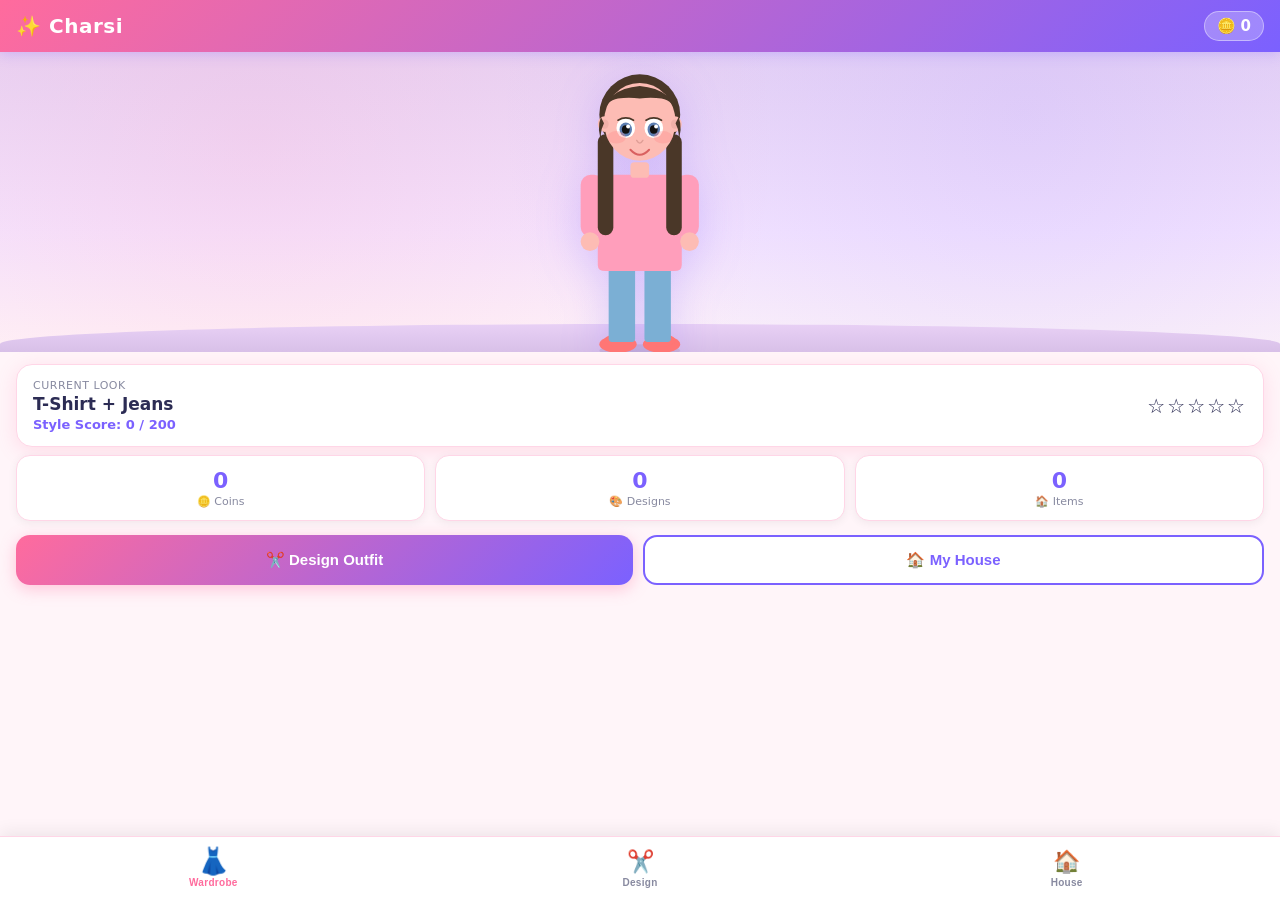
<file: index.html>
<!DOCTYPE html>
<html lang="en">
<head>
  <meta charset="UTF-8">
  <meta name="viewport" content="width=device-width, initial-scale=1.0, maximum-scale=1.0, user-scalable=no">
  <title>Charsi ✨</title>
  <link rel="stylesheet" href="style.css">
</head>
<body>

  <!-- HEADER -->
  <header class="game-header">
    <div class="header-brand">✨ Charsi</div>
    <div class="header-coins">
      <div class="coin-badge">
        <span>🪙</span>
        <span id="coin-display">0</span>
      </div>
    </div>
  </header>

  <!-- SCREEN 1: WARDROBE -->
  <div id="screen-character" class="screen active">
    <div class="wardrobe-scene">
      <div class="scene-bg"></div>
      <svg id="main-character" class="character-svg" viewBox="0 0 200 360" xmlns="http://www.w3.org/2000/svg"></svg>
      <div class="scene-floor"></div>
    </div>

    <div class="outfit-card">
      <div class="outfit-card-left">
        <div class="outfit-label">Current Look</div>
        <div id="outfit-name" class="outfit-name">Default Style</div>
        <div id="outfit-score-display" class="outfit-score">Style Score: 0 / 200</div>
      </div>
      <div class="outfit-card-right">
        <div class="star-rating" id="star-rating">☆☆☆☆☆</div>
      </div>
    </div>

    <div class="stats-row">
      <div class="stat-box">
        <div class="stat-val" id="stat-coins">0</div>
        <div class="stat-lbl">🪙 Coins</div>
      </div>
      <div class="stat-box">
        <div class="stat-val" id="stat-designs">0</div>
        <div class="stat-lbl">🎨 Designs</div>
      </div>
      <div class="stat-box">
        <div class="stat-val" id="stat-house-items">0</div>
        <div class="stat-lbl">🏠 Items</div>
      </div>
    </div>

    <div class="action-row">
      <button class="btn-main" onclick="showScreen('clothing')">✂️ Design Outfit</button>
      <button class="btn-secondary" onclick="showScreen('house')">🏠 My House</button>
    </div>
  </div>

  <!-- SCREEN 2: CLOTHING DESIGNER -->
  <div id="screen-clothing" class="screen">
    <div class="designer-wrap">
      <!-- Preview Column -->
      <div class="preview-col">
        <svg id="preview-character" class="character-svg preview-char" viewBox="0 0 200 360" xmlns="http://www.w3.org/2000/svg"></svg>
        <div class="potential-card">
          <div class="potential-label">Potential Coins</div>
          <div class="potential-value">🪙 <span id="potential-coins">0</span></div>
          <div class="potential-bar-bg">
            <div id="potential-bar" class="potential-bar" style="width:0%"></div>
          </div>
          <div class="potential-max">/ 200</div>
        </div>
      </div>

      <!-- Design Column -->
      <div class="design-col">
        <div class="design-tabs" id="design-tabs">
          <button class="dtab active" data-cat="top" onclick="switchTab(this,'top')">Top</button>
          <button class="dtab" data-cat="bottom" onclick="switchTab(this,'bottom')">Bottom</button>
          <button class="dtab" data-cat="shoes" onclick="switchTab(this,'shoes')">Shoes</button>
          <button class="dtab" data-cat="hair" onclick="switchTab(this,'hair')">Hair</button>
          <button class="dtab" data-cat="extras" onclick="switchTab(this,'extras')">Extras</button>
        </div>

        <div class="design-sections">
          <!-- TOP -->
          <div id="dsec-top" class="dsec active">
            <p class="sec-label">Style</p>
            <div class="item-grid" id="top-styles-grid"></div>
            <p class="sec-label">Color</p>
            <div class="color-palette" id="top-color-pal"></div>
            <p class="sec-label">Pattern</p>
            <div class="pattern-grid" id="top-pattern-grid"></div>
          </div>

          <!-- BOTTOM -->
          <div id="dsec-bottom" class="dsec">
            <p class="sec-label">Style</p>
            <div class="item-grid" id="bottom-styles-grid"></div>
            <p class="sec-label">Color</p>
            <div class="color-palette" id="bottom-color-pal"></div>
            <p class="sec-label">Pattern</p>
            <div class="pattern-grid" id="bottom-pattern-grid"></div>
          </div>

          <!-- SHOES -->
          <div id="dsec-shoes" class="dsec">
            <p class="sec-label">Style</p>
            <div class="item-grid" id="shoes-styles-grid"></div>
            <p class="sec-label">Color</p>
            <div class="color-palette" id="shoes-color-pal"></div>
          </div>

          <!-- HAIR -->
          <div id="dsec-hair" class="dsec">
            <p class="sec-label">Hair Style</p>
            <div class="item-grid" id="hair-styles-grid"></div>
            <p class="sec-label">Hair Color</p>
            <div class="color-palette" id="hair-color-pal"></div>
            <p class="sec-label">Skin Tone</p>
            <div class="color-palette" id="skin-tone-pal"></div>
          </div>

          <!-- EXTRAS -->
          <div id="dsec-extras" class="dsec">
            <p class="sec-label">Hat</p>
            <div class="item-grid" id="hat-styles-grid"></div>
            <div class="color-palette" id="hat-color-pal" style="margin-bottom:14px"></div>
            <p class="sec-label">Bag</p>
            <div class="item-grid" id="bag-styles-grid"></div>
            <div class="color-palette" id="bag-color-pal" style="margin-bottom:14px"></div>
            <p class="sec-label">Accessory</p>
            <div class="item-grid" id="acc-styles-grid"></div>
            <div class="color-palette" id="acc-color-pal"></div>
          </div>
        </div>
      </div>
    </div>

    <div class="submit-bar">
      <button class="btn-submit" onclick="submitDesign()">
        ✨ Submit Design &amp; Earn Coins
      </button>
    </div>
  </div>

  <!-- SCREEN 3: HOUSE DESIGNER -->
  <div id="screen-house" class="screen">
    <div class="house-layout">
      <!-- Room -->
      <div class="room-section">
        <div class="room-toolbar">
          <span class="room-title-text">🏠 My Room</span>
          <div class="room-controls">
            <select id="wall-select" onchange="changeWall(this.value)" class="wall-select">
              <option value="#FFF9E6">🟡 Cream</option>
              <option value="#E8F4FD">🔵 Sky</option>
              <option value="#FDF0F8">🩷 Pink</option>
              <option value="#F0FDF4">🟢 Mint</option>
              <option value="#F5F0FF">🟣 Lavender</option>
              <option value="#FFF3E0">🟠 Peach</option>
            </select>
            <button class="btn-tiny danger" onclick="clearRoom()">🗑️ Clear</button>
          </div>
        </div>
        <div id="room-grid" class="room-grid"></div>
        <div class="floor-row">
          <span class="floor-lbl">Floor:</span>
          <button class="fbtn active" onclick="changeFloor('wood',this)">🪵 Wood</button>
          <button class="fbtn" onclick="changeFloor('tile',this)">⬜ Tile</button>
          <button class="fbtn" onclick="changeFloor('carpet',this)">🟫 Carpet</button>
          <button class="fbtn" onclick="changeFloor('marble',this)">⚪ Marble</button>
        </div>
      </div>

      <!-- Shop -->
      <div class="shop-section">
        <div class="shop-header">
          <span class="shop-title">🛒 Shop</span>
          <span class="shop-coins-display">🪙 <span id="shop-coin-display">0</span></span>
        </div>
        <div class="shop-cats">
          <button class="scat active" onclick="filterShop('all',this)">All</button>
          <button class="scat" onclick="filterShop('seating',this)">Seating</button>
          <button class="scat" onclick="filterShop('storage',this)">Storage</button>
          <button class="scat" onclick="filterShop('decor',this)">Decor</button>
          <button class="scat" onclick="filterShop('appliances',this)">Appliances</button>
        </div>
        <div id="shop-grid" class="shop-grid"></div>
        <div id="place-hint" class="place-hint">Tap an item to select, then tap a cell in the room to place it</div>
      </div>
    </div>
  </div>

  <!-- BOTTOM NAV -->
  <nav class="bottom-nav">
    <button class="bnav active" id="bnav-character" onclick="showScreen('character')">
      <span class="bnav-icon">👗</span>
      <span class="bnav-lbl">Wardrobe</span>
    </button>
    <button class="bnav" id="bnav-clothing" onclick="showScreen('clothing')">
      <span class="bnav-icon">✂️</span>
      <span class="bnav-lbl">Design</span>
    </button>
    <button class="bnav" id="bnav-house" onclick="showScreen('house')">
      <span class="bnav-icon">🏠</span>
      <span class="bnav-lbl">House</span>
    </button>
  </nav>

  <!-- REWARD MODAL -->
  <div id="reward-overlay" class="reward-overlay hidden">
    <div class="reward-card">
      <div class="reward-sparkle">✨✨✨</div>
      <div class="reward-title">Amazing Design!</div>
      <div class="reward-coins">+<span id="reward-amount">0</span> 🪙</div>
      <div id="reward-msg" class="reward-msg">Your outfit is stunning!</div>
      <div class="reward-breakdown" id="reward-breakdown"></div>
      <button class="btn-main" onclick="closeReward()">🎉 Collect Coins!</button>
    </div>
  </div>

  <script src="game.js"></script>
</body>
</html>
</file>
<file: style.css>
/* ============================================================
   CSS RESET & VARIABLES
   ============================================================ */
*, *::before, *::after { box-sizing: border-box; margin: 0; padding: 0; }

:root {
  --pink:       #FF6B9D;
  --pink-dark:  #E8538A;
  --purple:     #7B61FF;
  --gold:       #F4A423;
  --gold-light: #FFD93D;
  --mint:       #06D6A0;
  --sky:        #45B7D1;
  --bg:         #FFF5F9;
  --card:       #FFFFFF;
  --text:       #2C2C54;
  --muted:      #888AA0;
  --border:     #FFD6E7;
  --shadow:     0 4px 20px rgba(255,107,157,0.18);
  --header-h:   52px;
  --nav-h:      64px;
}

html, body {
  height: 100%;
  width: 100%;
  overflow: hidden;
  font-family: 'Segoe UI', system-ui, -apple-system, sans-serif;
  background: var(--bg);
  color: var(--text);
  -webkit-font-smoothing: antialiased;
}

/* ============================================================
   HEADER
   ============================================================ */
.game-header {
  position: fixed;
  top: 0; left: 0; right: 0;
  height: var(--header-h);
  background: linear-gradient(135deg, var(--pink), var(--purple));
  display: flex;
  align-items: center;
  justify-content: space-between;
  padding: 0 16px;
  z-index: 100;
  box-shadow: 0 2px 12px rgba(123,97,255,0.25);
}

.header-brand {
  font-size: 20px;
  font-weight: 800;
  color: white;
  letter-spacing: 0.5px;
}

.coin-badge {
  display: flex;
  align-items: center;
  gap: 5px;
  background: rgba(255,255,255,0.25);
  border: 1.5px solid rgba(255,255,255,0.4);
  padding: 5px 12px;
  border-radius: 20px;
  color: white;
  font-weight: 700;
  font-size: 15px;
}

/* ============================================================
   BOTTOM NAV
   ============================================================ */
.bottom-nav {
  position: fixed;
  bottom: 0; left: 0; right: 0;
  height: var(--nav-h);
  background: white;
  display: flex;
  border-top: 1.5px solid var(--border);
  z-index: 100;
  box-shadow: 0 -4px 16px rgba(0,0,0,0.07);
}

.bnav {
  flex: 1;
  display: flex;
  flex-direction: column;
  align-items: center;
  justify-content: center;
  gap: 2px;
  border: none;
  background: transparent;
  cursor: pointer;
  transition: all 0.2s;
  color: var(--muted);
  padding: 0;
}

.bnav.active {
  color: var(--pink);
}

.bnav.active .bnav-icon {
  transform: scale(1.2);
}

.bnav-icon { font-size: 22px; transition: transform 0.2s; }
.bnav-lbl  { font-size: 10px; font-weight: 600; letter-spacing: 0.3px; }

/* ============================================================
   SCREENS
   ============================================================ */
.screen {
  position: fixed;
  top: var(--header-h);
  bottom: var(--nav-h);
  left: 0; right: 0;
  overflow-y: auto;
  overflow-x: hidden;
  -webkit-overflow-scrolling: touch;
  display: none;
  background: var(--bg);
}

.screen.active { display: block; }

/* ============================================================
   SCREEN 1: WARDROBE
   ============================================================ */
.wardrobe-scene {
  position: relative;
  height: 300px;
  background: linear-gradient(180deg, #E8D5F5 0%, #F5E6FF 60%, transparent 100%);
  display: flex;
  align-items: flex-end;
  justify-content: center;
  overflow: hidden;
}

.scene-bg {
  position: absolute;
  inset: 0;
  background:
    radial-gradient(circle at 20% 30%, rgba(255,107,157,0.12) 0%, transparent 50%),
    radial-gradient(circle at 80% 20%, rgba(123,97,255,0.12) 0%, transparent 50%);
}

.character-svg {
  display: block;
  height: 100%;
  width: auto;
  max-height: 280px;
  filter: drop-shadow(0 8px 20px rgba(123,97,255,0.25));
  position: relative;
  z-index: 1;
}

.character-svg.preview-char {
  max-height: 100%;
  filter: drop-shadow(0 4px 12px rgba(123,97,255,0.2));
}

.scene-floor {
  position: absolute;
  bottom: 0; left: 0; right: 0;
  height: 28px;
  background: linear-gradient(180deg, #E8D0F5 0%, #D8C0E8 100%);
  border-radius: 50% 50% 0 0 / 20px 20px 0 0;
}

.outfit-card {
  margin: 12px 16px 8px;
  background: white;
  border-radius: 16px;
  padding: 14px 16px;
  display: flex;
  align-items: center;
  justify-content: space-between;
  box-shadow: var(--shadow);
  border: 1.5px solid var(--border);
}

.outfit-label { font-size: 11px; color: var(--muted); text-transform: uppercase; letter-spacing: 0.5px; margin-bottom: 2px; }
.outfit-name  { font-size: 17px; font-weight: 700; color: var(--text); }
.outfit-score { font-size: 13px; color: var(--purple); margin-top: 3px; font-weight: 600; }
.star-rating  { font-size: 20px; letter-spacing: 2px; }

.stats-row {
  display: flex;
  gap: 10px;
  margin: 0 16px 14px;
}

.stat-box {
  flex: 1;
  background: white;
  border-radius: 14px;
  padding: 12px 8px;
  text-align: center;
  box-shadow: 0 2px 10px rgba(0,0,0,0.06);
  border: 1.5px solid var(--border);
}

.stat-val { font-size: 22px; font-weight: 800; color: var(--purple); }
.stat-lbl { font-size: 11px; color: var(--muted); margin-top: 2px; }

.action-row {
  display: flex;
  gap: 10px;
  margin: 0 16px 20px;
}

/* ============================================================
   BUTTONS
   ============================================================ */
.btn-main {
  flex: 1;
  padding: 14px 16px;
  background: linear-gradient(135deg, var(--pink), var(--purple));
  color: white;
  border: none;
  border-radius: 14px;
  font-size: 15px;
  font-weight: 700;
  cursor: pointer;
  box-shadow: 0 4px 16px rgba(255,107,157,0.35);
  transition: transform 0.15s, box-shadow 0.15s;
  white-space: nowrap;
}

.btn-main:active { transform: scale(0.97); box-shadow: 0 2px 8px rgba(255,107,157,0.25); }

.btn-secondary {
  flex: 1;
  padding: 14px 16px;
  background: white;
  color: var(--purple);
  border: 2px solid var(--purple);
  border-radius: 14px;
  font-size: 15px;
  font-weight: 700;
  cursor: pointer;
  transition: transform 0.15s;
  white-space: nowrap;
}

.btn-secondary:active { transform: scale(0.97); }

.btn-tiny {
  padding: 5px 10px;
  border: 1.5px solid var(--border);
  background: white;
  border-radius: 8px;
  font-size: 12px;
  cursor: pointer;
  color: var(--muted);
  transition: all 0.15s;
}

.btn-tiny.danger { border-color: #ffaaaa; color: #e55; }
.btn-tiny.danger:hover { background: #fff0f0; }

.btn-submit {
  width: 100%;
  padding: 15px;
  background: linear-gradient(135deg, #FFD93D, #F4A423);
  color: #2C1810;
  border: none;
  border-radius: 16px;
  font-size: 16px;
  font-weight: 800;
  cursor: pointer;
  box-shadow: 0 4px 16px rgba(244,164,35,0.4);
  transition: transform 0.15s;
  letter-spacing: 0.3px;
}

.btn-submit:active { transform: scale(0.98); }

/* ============================================================
   SCREEN 2: CLOTHING DESIGNER
   ============================================================ */
.designer-wrap {
  display: flex;
  height: calc(100% - 66px);
  overflow: hidden;
}

.preview-col {
  width: 140px;
  flex-shrink: 0;
  display: flex;
  flex-direction: column;
  align-items: center;
  padding: 12px 8px;
  border-right: 1.5px solid var(--border);
  background: linear-gradient(180deg, #F5EEFF 0%, #FFF5F9 100%);
}

.preview-col .character-svg {
  width: 120px;
  height: auto;
  flex: 1;
  min-height: 0;
}

.potential-card {
  width: 100%;
  background: white;
  border-radius: 12px;
  padding: 10px;
  text-align: center;
  margin-top: 8px;
  box-shadow: 0 2px 10px rgba(0,0,0,0.07);
  border: 1.5px solid var(--border);
}

.potential-label { font-size: 10px; color: var(--muted); text-transform: uppercase; letter-spacing: 0.4px; }
.potential-value { font-size: 18px; font-weight: 800; color: var(--gold); margin: 4px 0; }
.potential-max   { font-size: 10px; color: var(--muted); }

.potential-bar-bg {
  width: 100%;
  height: 6px;
  background: #f0f0f0;
  border-radius: 3px;
  overflow: hidden;
  margin: 4px 0;
}

.potential-bar {
  height: 100%;
  background: linear-gradient(90deg, var(--gold-light), var(--gold));
  border-radius: 3px;
  transition: width 0.4s cubic-bezier(0.34, 1.56, 0.64, 1);
}

.design-col {
  flex: 1;
  display: flex;
  flex-direction: column;
  overflow: hidden;
}

.design-tabs {
  display: flex;
  background: white;
  border-bottom: 1.5px solid var(--border);
  overflow-x: auto;
  scrollbar-width: none;
  flex-shrink: 0;
}

.design-tabs::-webkit-scrollbar { display: none; }

.dtab {
  flex-shrink: 0;
  padding: 10px 12px;
  border: none;
  background: transparent;
  font-size: 13px;
  font-weight: 600;
  color: var(--muted);
  cursor: pointer;
  border-bottom: 2.5px solid transparent;
  margin-bottom: -1.5px;
  transition: all 0.2s;
  white-space: nowrap;
}

.dtab.active {
  color: var(--pink);
  border-bottom-color: var(--pink);
}

.design-sections {
  flex: 1;
  overflow: hidden;
  position: relative;
}

.dsec {
  display: none;
  height: 100%;
  overflow-y: auto;
  padding: 12px;
  scrollbar-width: thin;
}

.dsec.active { display: block; }

.sec-label {
  font-size: 11px;
  font-weight: 700;
  color: var(--muted);
  text-transform: uppercase;
  letter-spacing: 0.5px;
  margin: 10px 0 6px;
}

.sec-label:first-child { margin-top: 0; }

/* Item grids (style selector) */
.item-grid {
  display: flex;
  flex-wrap: wrap;
  gap: 6px;
  margin-bottom: 4px;
}

.item-btn {
  display: flex;
  flex-direction: column;
  align-items: center;
  justify-content: center;
  width: 60px;
  padding: 6px 4px;
  background: white;
  border: 2px solid var(--border);
  border-radius: 10px;
  cursor: pointer;
  transition: all 0.15s;
  gap: 2px;
}

.item-btn:hover { border-color: var(--pink); }

.item-btn.selected {
  border-color: var(--pink);
  background: linear-gradient(135deg, #FFF0F7, #FFF5FB);
  box-shadow: 0 0 0 2px rgba(255,107,157,0.2);
}

.item-btn .item-emoji { font-size: 20px; }
.item-btn .item-name  { font-size: 9px; color: var(--muted); font-weight: 600; text-align: center; }

/* Color palette */
.color-palette {
  display: flex;
  flex-wrap: wrap;
  gap: 7px;
  margin-bottom: 4px;
}

.color-swatch {
  width: 30px;
  height: 30px;
  border-radius: 50%;
  border: 2.5px solid transparent;
  cursor: pointer;
  transition: transform 0.15s, box-shadow 0.15s;
  box-shadow: 0 1px 4px rgba(0,0,0,0.12);
}

.color-swatch:hover { transform: scale(1.15); }

.color-swatch.selected {
  border-color: var(--text);
  transform: scale(1.15);
  box-shadow: 0 0 0 3px rgba(44,44,84,0.2);
}

/* Pattern grid */
.pattern-grid {
  display: flex;
  flex-wrap: wrap;
  gap: 6px;
  margin-bottom: 4px;
}

.pattern-btn {
  display: flex;
  flex-direction: column;
  align-items: center;
  justify-content: center;
  padding: 6px 8px;
  min-width: 55px;
  background: white;
  border: 2px solid var(--border);
  border-radius: 10px;
  cursor: pointer;
  transition: all 0.15s;
  gap: 3px;
}

.pattern-btn.selected {
  border-color: var(--purple);
  background: linear-gradient(135deg, #F5F0FF, #FAF8FF);
}

.pattern-preview {
  font-size: 13px;
  letter-spacing: 1px;
}

.pattern-name {
  font-size: 9px;
  color: var(--muted);
  font-weight: 600;
}

/* Submit bar */
.submit-bar {
  padding: 10px 14px 12px;
  background: white;
  border-top: 1.5px solid var(--border);
}

/* ============================================================
   SCREEN 3: HOUSE DESIGNER
   ============================================================ */
.house-layout {
  display: flex;
  flex-direction: column;
  height: 100%;
}

.room-section {
  flex-shrink: 0;
  padding: 10px 12px 8px;
  background: white;
  border-bottom: 1.5px solid var(--border);
}

.room-toolbar {
  display: flex;
  align-items: center;
  justify-content: space-between;
  margin-bottom: 8px;
}

.room-title-text {
  font-size: 15px;
  font-weight: 700;
  color: var(--text);
}

.room-controls {
  display: flex;
  align-items: center;
  gap: 8px;
}

.wall-select {
  padding: 4px 8px;
  border: 1.5px solid var(--border);
  border-radius: 8px;
  font-size: 12px;
  background: white;
  cursor: pointer;
  color: var(--text);
}

/* Room Grid */
.room-grid {
  display: grid;
  grid-template-columns: repeat(7, 1fr);
  grid-template-rows: repeat(5, 1fr);
  gap: 2px;
  width: 100%;
  aspect-ratio: 7/5;
  border-radius: 10px;
  overflow: hidden;
  border: 2px solid var(--border);
  position: relative;
}

.room-cell {
  background: transparent;
  border: 1px solid rgba(0,0,0,0.06);
  cursor: pointer;
  transition: background 0.15s;
  position: relative;
  display: flex;
  align-items: center;
  justify-content: center;
}

.room-cell:hover { background: rgba(255,107,157,0.1); }
.room-cell.highlight { background: rgba(255,107,157,0.2) !important; }

.room-cell.blocked {
  cursor: default;
}

.placed-item {
  position: absolute;
  display: flex;
  align-items: center;
  justify-content: center;
  background: rgba(255,255,255,0.85);
  border: 2px solid rgba(123,97,255,0.3);
  border-radius: 6px;
  cursor: pointer;
  z-index: 5;
  transition: all 0.15s;
  flex-direction: column;
  gap: 1px;
}

.placed-item:hover {
  background: rgba(255, 230, 240, 0.95);
  border-color: #FF6B9D;
  z-index: 10;
}

.placed-item .pi-emoji { font-size: 20px; line-height: 1; }
.placed-item .pi-x {
  position: absolute;
  top: -6px; right: -6px;
  width: 16px; height: 16px;
  background: #FF4B6E;
  color: white;
  border-radius: 50%;
  font-size: 10px;
  font-weight: 700;
  display: flex; align-items: center; justify-content: center;
  opacity: 0;
  transition: opacity 0.15s;
  pointer-events: none;
}

.placed-item:hover .pi-x { opacity: 1; pointer-events: auto; }

/* Floor types */
.room-grid.floor-wood   { background: repeating-linear-gradient(90deg, #D4A96A 0px, #C8995E 40px, #D4A96A 42px); }
.room-grid.floor-tile   { background: repeating-conic-gradient(#E8E8E8 0% 25%, #F5F5F5 25% 50%) 0 0/40px 40px; }
.room-grid.floor-carpet { background: #C4956A; background-image: repeating-linear-gradient(45deg, rgba(255,255,255,0.05) 0px, rgba(255,255,255,0.05) 2px, transparent 2px, transparent 8px); }
.room-grid.floor-marble { background: linear-gradient(135deg, #F5F5F5 25%, #E8E8E8 25%, #E8E8E8 50%, #F5F5F5 50%, #F5F5F5 75%, #E8E8E8 75%); background-size: 40px 40px; }

.floor-row {
  display: flex;
  align-items: center;
  gap: 6px;
  margin-top: 8px;
  flex-wrap: wrap;
}

.floor-lbl { font-size: 12px; color: var(--muted); font-weight: 600; }

.fbtn {
  padding: 4px 10px;
  border: 1.5px solid var(--border);
  background: white;
  border-radius: 20px;
  font-size: 11px;
  font-weight: 600;
  color: var(--muted);
  cursor: pointer;
  transition: all 0.15s;
}

.fbtn.active {
  background: var(--purple);
  border-color: var(--purple);
  color: white;
}

/* Shop */
.shop-section {
  flex: 1;
  display: flex;
  flex-direction: column;
  overflow: hidden;
  padding: 10px 12px;
}

.shop-header {
  display: flex;
  justify-content: space-between;
  align-items: center;
  margin-bottom: 8px;
}

.shop-title { font-size: 15px; font-weight: 700; }
.shop-coins-display { font-size: 14px; font-weight: 700; color: var(--gold); }

.shop-cats {
  display: flex;
  gap: 6px;
  overflow-x: auto;
  scrollbar-width: none;
  margin-bottom: 8px;
  flex-shrink: 0;
}

.shop-cats::-webkit-scrollbar { display: none; }

.scat {
  flex-shrink: 0;
  padding: 5px 12px;
  border: 1.5px solid var(--border);
  background: white;
  border-radius: 20px;
  font-size: 12px;
  font-weight: 600;
  color: var(--muted);
  cursor: pointer;
  transition: all 0.15s;
}

.scat.active {
  background: var(--pink);
  border-color: var(--pink);
  color: white;
}

.shop-grid {
  display: flex;
  flex-wrap: wrap;
  gap: 8px;
  overflow-y: auto;
  flex: 1;
  align-content: flex-start;
  padding-bottom: 8px;
  scrollbar-width: thin;
}

.shop-item {
  display: flex;
  flex-direction: column;
  align-items: center;
  width: 68px;
  background: white;
  border: 2px solid var(--border);
  border-radius: 12px;
  padding: 8px 4px 6px;
  cursor: pointer;
  transition: all 0.15s;
  gap: 3px;
}

.shop-item:hover { border-color: var(--pink); box-shadow: 0 2px 10px rgba(255,107,157,0.2); }

.shop-item.selected {
  border-color: var(--gold);
  background: #FFFBF0;
  box-shadow: 0 0 0 3px rgba(244,164,35,0.25);
}

.shop-item.cant-afford {
  opacity: 0.5;
  cursor: not-allowed;
}

.shop-item .si-emoji { font-size: 24px; }
.shop-item .si-name  { font-size: 9px; color: var(--muted); font-weight: 600; text-align: center; line-height: 1.2; }
.shop-item .si-cost  { font-size: 11px; font-weight: 700; color: var(--gold); }

.place-hint {
  font-size: 11px;
  color: var(--muted);
  text-align: center;
  padding: 6px;
  background: #F9F5FF;
  border-radius: 8px;
  border: 1px dashed var(--purple);
  margin-top: 8px;
  flex-shrink: 0;
}

/* ============================================================
   REWARD MODAL
   ============================================================ */
.reward-overlay {
  position: fixed;
  inset: 0;
  background: rgba(44,44,84,0.65);
  display: flex;
  align-items: center;
  justify-content: center;
  z-index: 999;
  padding: 24px;
  backdrop-filter: blur(4px);
  transition: opacity 0.3s;
}

.reward-overlay.hidden {
  display: none;
}

.reward-card {
  background: white;
  border-radius: 24px;
  padding: 32px 24px 24px;
  text-align: center;
  max-width: 320px;
  width: 100%;
  box-shadow: 0 20px 60px rgba(123,97,255,0.35);
  animation: popIn 0.4s cubic-bezier(0.34, 1.56, 0.64, 1);
}

@keyframes popIn {
  from { transform: scale(0.6); opacity: 0; }
  to   { transform: scale(1);   opacity: 1; }
}

.reward-sparkle { font-size: 32px; margin-bottom: 8px; animation: spin 2s linear infinite; display: inline-block; }
@keyframes spin { from { transform: rotate(0deg); } to { transform: rotate(360deg); } }

.reward-title  { font-size: 22px; font-weight: 800; color: var(--text); margin-bottom: 12px; }
.reward-coins  { font-size: 40px; font-weight: 900; color: var(--gold); margin-bottom: 8px; line-height: 1; }
.reward-msg    { font-size: 15px; color: var(--muted); margin-bottom: 12px; }

.reward-breakdown {
  background: #F9F5FF;
  border-radius: 10px;
  padding: 10px 14px;
  margin-bottom: 16px;
  text-align: left;
  font-size: 12px;
  color: var(--muted);
  line-height: 1.8;
}

.reward-breakdown .bd-row {
  display: flex;
  justify-content: space-between;
}

.reward-breakdown .bd-plus {
  color: var(--mint);
  font-weight: 700;
}

/* ============================================================
   SCROLLBARS
   ============================================================ */
::-webkit-scrollbar { width: 4px; height: 4px; }
::-webkit-scrollbar-track { background: transparent; }
::-webkit-scrollbar-thumb { background: var(--border); border-radius: 2px; }

/* ============================================================
   UTILITY
   ============================================================ */
.hidden { display: none !important; }

@keyframes coinPop {
  0%   { transform: scale(1); }
  50%  { transform: scale(1.3); }
  100% { transform: scale(1); }
}

.coin-pop { animation: coinPop 0.4s ease; }
</file>
